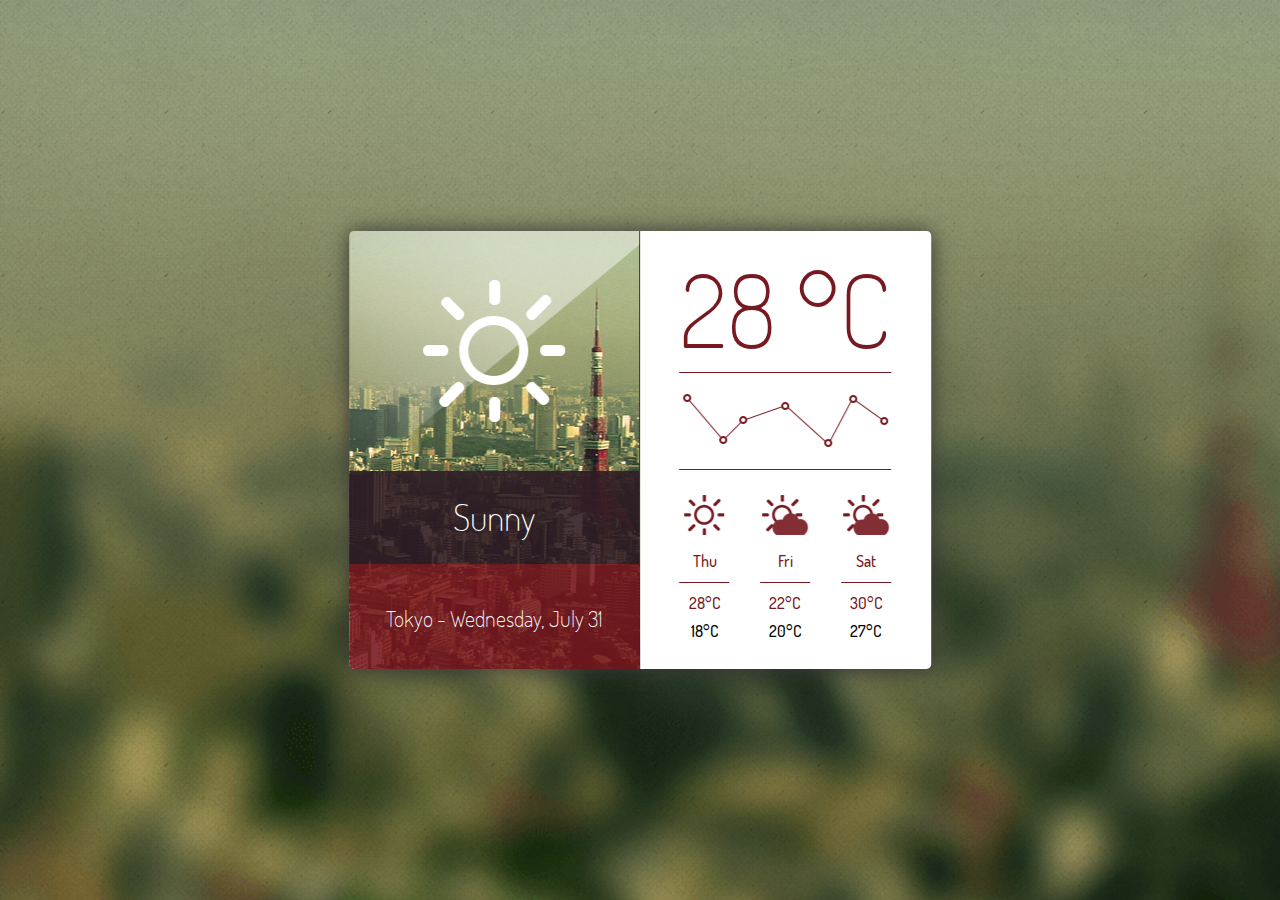
<file: index.html>
<!DOCTYPE html>
<html>
  <head>
    <meta charset="utf-8">
    <meta name="viewport" content="width=device-width, initial-scale=1.0">
    <title>Tokyo Weather Widget</title>
    <link rel="stylesheet" href="css/style.css">
    <!-- <link rel="stylesheet" href="css/flex.css"> -->
  </head>
  <body>
    <article class="container">

      <section class="left_side">
        <div class="screen"></div>
        <section class="state">
          <img src="img/sun.png" alt="sun">
          <span>Sunny</span>
        </section>
        <section class="date">
          <span>Tokyo - Wednesday, July 31</span>
        </section>
      </section>

      <section class="right_side">
        <section class="show_temp">
          <span>28 °C</span>
        </section>
        <div class="graph">
          <img src="img/graph.png" />
        </div>

        <section class="weather">
          <ul class="clearfix">
            <li>
              <div class="icon">
                <img src="img/clear.png" alt="clear">
              </div>
              <div class="weekday">
                Thu
              </div>
              <div class="temp">
                <span class="day">
                  28°C
                </span>
                <span class="night">
                  18°C
                </span>
              </div>
            </li>

            <li>
              <div class="icon">
                <img src="img/cloudy.png" alt="cloudy">
              </div>
              <div class="weekday">
                Fri
              </div>
              <div class="temp">
                <span class="day">
                  22°C
                </span>
                <span class="night">
                  20°C
                </span>
              </div>
            </li>

            <li>
              <div class="icon">
                <img src="img/cloudy.png" alt="cloudy">
              </div>
              <div class="weekday">
                Sat
              </div>
              <div class="temp">
                <span class="day">
                  30°C
                </span>
                <span class="night">
                  27°C
                </span>
              </div>
            </li>

          </ul>
        </section>
      </section>
    </article>
  </body>
</html>
</file>
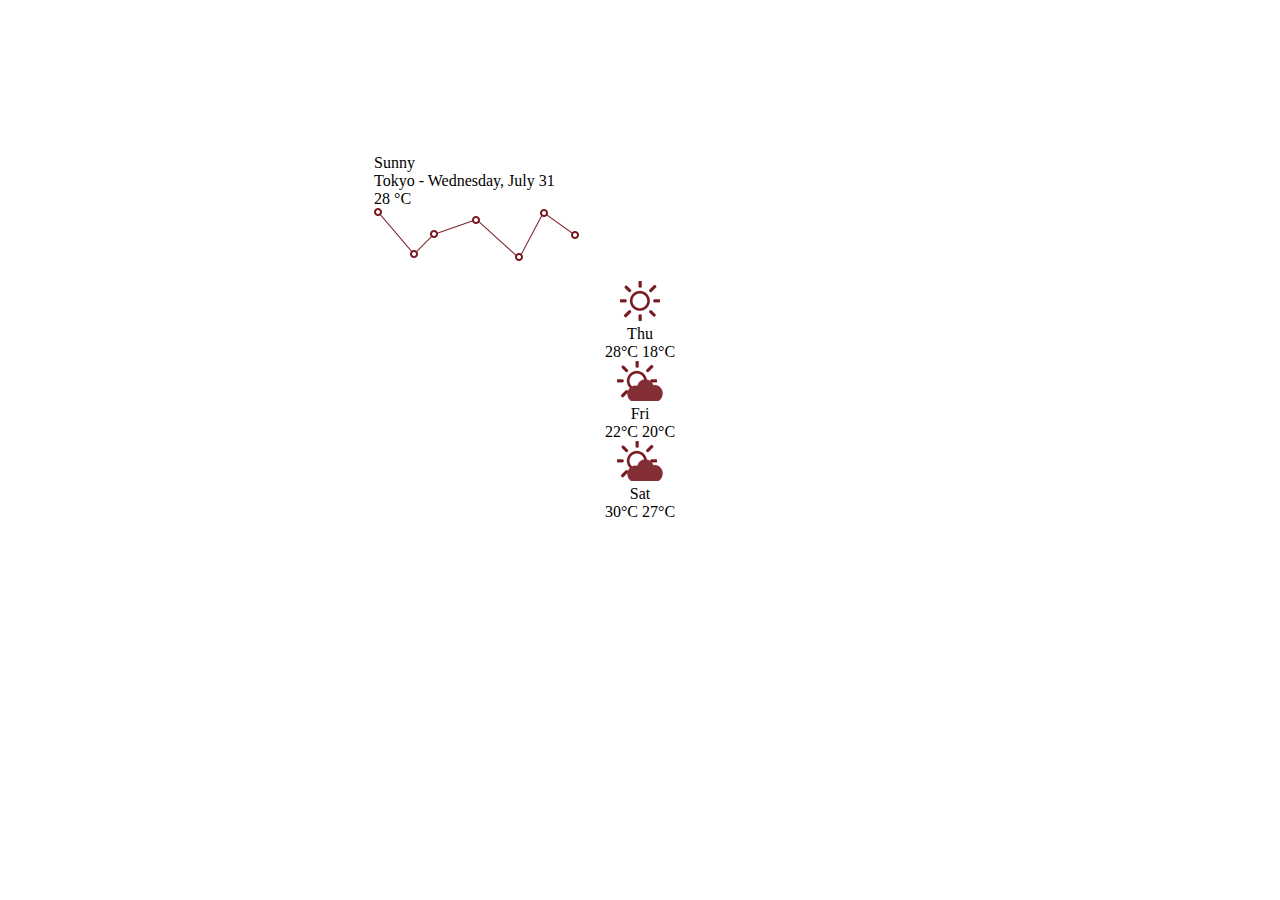
<file: index-grid.html>
<!DOCTYPE html>
<html>
  <head>
    <meta charset="utf-8">
    <meta name="viewport" content="width=device-width, initial-scale=1.0">
    <title>Tokyo Weather Widget</title>
    <link rel="stylesheet" href="css/grid.css">
  </head>
  <body>
    <section class="container">
      <div id="grid" class="grid">
        <div class="grid__item sun">
          <img class="sun sun__screen" src="img/sun.png" alt="sun">
        </div>
        <section class="grid__item state"><span class="state state__sunny">Sunny</span></section>
        <section class="grid__item city"><span class="city city__date">Tokyo - <time>Wednesday, July 31</time></span></section>
        <section class="grid__item show-temp"><span class="show-temp show-temp__temperature">28 °C</span></section>
        <div class="grid__item graph"><img class="graph graph__img" src="img/graph.png" /></div>
        <section class="grid__item weather">
          <ul class="weather weather__list clearfix">
            <li>
              <div class="icon"><img src="img/clear.png" alt="clear"></div>
              <div class="weekday">Thu</div>
              <div class="temp">
                <span class="day">28°C</span>
                <span class="night">18°C</span>
              </div>
            </li>

            <li>
              <div class="icon"><img src="img/cloudy.png" alt="cloudy"></div>
              <div class="weekday">Fri</div>
              <div class="temp">
                <span class="day">22°C</span>
                <span class="night">20°C</span>
              </div>
            </li>

            <li>
              <div class="icon"><img src="img/cloudy.png" alt="cloudy"></div>
              <div class="weekday">Sat</div>
              <div class="temp">
                <span class="day">30°C</span>
                <span class="night">27°C</span>
              </div>
            </li>
          </ul>

        </section>
      </div>
    </section>
  </body>
</html>
</file>
<file: css/style.css>
/* fonts begin */

@font-face {
  src         : url('../fonts/Dosis-ExtraLight.ttf');
  font-family : "Dosis";
}

@font-face {
  src         : url('../fonts/Dosis-Book.ttf');
  font-family : "Dosis Book";
}

/* fonts end */

@media (max-width: 600px) {
  body {
    width           : 100%;
    height          : 100%;
    margin          : 0;
    overflow        : hidden;
    background      : url('../img/background.jpg');
    background-size : 100%;
    font-family     : "Dosis";
    font-size       : 16px;
  }

  .container {
    display : block;
    margin  : auto;
  }
  /* left_side begin */

  .container .left_side {
    width      : 100%;
    margin-top : 5%;
    float      : left;
    background : url('../img/background.jpg') no-repeat;
  }

  .container .left_side:after {
    display : table;
    clear   : both;
    content : "";
  }
  /* screen-sun begin */

  .screen {}

  .screen img {}
  /* creen-sun end */
  /* state begin */

  .state {
    background  : rgba(46, 28, 37, 0.89);
    color       : #fff;
    font-size   : 6vw;
    line-height : 3rem;
    text-align  : center;
  }

  .state img {
    height : 5vw;
  }
  /* state end */
  /* date begin */

  .date {
    background  : rgba(119, 25, 33, 0.89);
    color       : #fff;
    font-size   : 6vw;
    line-height : 3rem;
    text-align  : center;
  }
  /* date end */
  /* left_side end */
  /* right_side begin */

  .container .right_side {
    width            : 100%;
    float            : left;
    background-color : #fff;
    text-align       : center;
  }

  .container .right_side:before {
    display : table;
    clear   : both;
    content : "";
  }

  .show_temp {
    padding     : 3% 0;
    padding-top : 6%;
    color       : #771921;
    font-size   : 2em;
    font-weight : normal;
    text-align  : center;
  }
  /* graph begin */

  .graph {
    margin     : auto;
    text-align : center;
  }

  .graph img {
    height        : 100%;
    padding       : 6% 0;
    border-top    : 1px solid #771921;
    border-bottom : 1px solid #771921;
  }
  /* graph end */
  /* weather begin */

  .weather {
    margin      : auto;
    padding     : 4% 0;
    font-family : "Dosis Book";
    text-align  : center;
  }
  /* list begin */

  .weather ul {
    width      : 75%;
    margin     : auto;
    padding    : 0;
    list-style : none;
    text-align : center;
  }

  .weather ul li {
    display      : inline-block;
    width        : 18vw;
    margin-right : 10vw;
    float        : left;
    text-align   : center;
  }

  .weather ul li:nth-last-child(1) {
    margin-right : 0px;
  }

  .clearfix:after {
    display : table;
    clear   : both;
    content : "";
  }
  /* list end */
  /* list-content-begin */

  .weekday {
    padding       : 5%;
    border-bottom : 1px solid #771921;
    color         : #771921;
    font-size     : 6vw;
    text-align    : center;
  }

  .temp {}

  span.day {
    display    : block;
    margin-top : 15%;
    color      : #771921;
    font-size  : 4vw;
  }

  span.night {
    display        : block;
    margin-top     : 10%;
    padding-bottom : 25%;
    color          : #000;
    font-size      : 4vw;
  }
  /* list-content-end */
  /* weather end */
  /* right side end */
}

@media (min-width: 600px) {
  body {
    background            : url('../img/background.jpg') no-repeat 50% 0%;
    background-attachment : fixed;
    background-size       : 100%;
    font-family           : "Dosis";
    font-size             : 16px;
  }

  .container {
    display       : block;
    position      : absolute;
    top           : 50%;
    left          : 50%;
    width         : 36.350em;
    height        : 27.375em;
    margin        : auto;
    transform     : translate(-50%,-50%);
    border-radius : 0.3em;
    box-shadow    : 0px 0px 21px #363636;
  }
  /* left_side begin */

  .container .left_side {
    box-sizing    : border-box;
    width         : 50%;
    height        : 100%;
    float         : left;
    overflow      : hidden;
    border-right  : 1px solid #771921;
    border-radius : 0.3em 0 0 0.3em;
    background    : url('../img/city.jpg') no-repeat left;
    /* background-size: 100%; */
  }
  /* screen-sun begin */

  .screen {
    /* height: 15em; */
    height     : 54.7%;
    background : url('../img/sun.png') no-repeat center;
    text-align : center;
  }

  .screen:before {
    display        : inline-block;
    height         : 100%;
    content        : "";
    vertical-align : middle;
  }

  .screen img {
    display        : inline-block;
    vertical-align : middle;
  }
  /* creen-sun end */
  /* state begin */

  .state {
    /* height: 2.583em; */
    height     : 21.26%;
    background : rgba(46, 28, 37, 0.89);
    color      : #fff;
    font-size  : 2.250em;
    text-align : center;
  }

  .state span {
    line-height : 2.583em;
  }

  .state img {
    display : none;
  }
  /* state end */
  /* date begin */

  .date {
    /* height: 4.9em; */
    height     : 24.2%;
    background : rgba(119, 25, 33, 0.89);
    color      : #fff;
    font-size  : 1.4em;
    text-align : center;
  }

  .date span {
    line-height : 4.9em;
  }
  /* date end */
  /* left_side end */
  /* right_side begin */

  .container .right_side {
    width            : 36.4%;
    height           : 100%;
    margin           : auto;
    padding          : 0 6.8%;
    float            : right;
    overflow         : hidden;
    border-radius    : 0 0.3em 0.3em 0;
    background-color : #fff;
    text-align       : center;
  }

  .show_temp {
    padding-top : 6%;
    color       : #771921;
    font-size   : 6.313em;
    font-weight : normal;
    text-align  : center;
  }
  /* graph begin */

  .graph {
    height        : 22%;
    border-top    : 1px solid #771921;
    border-bottom : 1px solid #771921;
    background    : url('../img/graph.png') no-repeat 50%;
  }

  .graph img {
    display : none;
  }
  /* graph end */
  /* weather begin */

  .weather {
    padding     : 4% 0;
    font-family : "Dosis Book";
  }
  /* list begin */

  .weather ul {
    width      : 100%;
    padding    : 0;
    list-style : none;
    text-align : center;
  }

  .weather ul li {
    display      : inline-block;
    width        : 3.125em;
    margin-right : 14.57%;
    float        : left;
    text-align   : center;
  }

  .weather ul li:nth-last-child(1) {
    margin-right : 0px;
  }

  .clearfix:after {
    display : table;
    clear   : both;
    content : "";
  }
  /* list end */
  /* list-content-begin */

  .icon {}

  .weekday {
    padding-top    : 25%;
    padding-bottom : 22%;
    border-bottom  : 1px solid #771921;
    color          : #771921;
  }

  .temp {}

  span.day {
    display     : inline-block;
    padding-top : 20%;
    color       : #771921;
  }

  span.night {
    display    : inline-block;
    margin-top : 15%;
    color      : #000;
  }
  /* list-content-end */
  /* weather end */
  /* right side end */
}
</file>
<file: css/flex.css>
@font-face {
  src         : url('../fonts/Dosis-ExtraLight.ttf');
  font-family : "Dosis";
}

@font-face {
  src         : url('../fonts/Dosis-Book.ttf');
  font-family : "Dosis Book";
}

@media (max-width: 600px) {
  html {
    height : 100%;
  }

  body {
    display         : flex;
    align-items     : center;
    width           : 100%;
    height          : 100%;
    margin          : 0;
    overflow        : hidden;
    background      : #91ba7f;
    background-size : 100%;
    background-size : 100%;
    font-family     : "Dosis";
    font-size       : 16px;
  }

  .container {
    display        : inline-flex;
    flex-direction : column;
    flex-wrap      : wrap;
    width          : 100%;
    margin         : auto;
    background     : url('../img/background.jpg') no-repeat 50% 0%;
  }

  .left_side,
  .right_side {
    width : 100%;
  }

  .left_side {}

  .screen {
    display : none;
  }

  .state {
    flex-basis  : auto;
    background  : rgba(46, 28, 37, 0.79);
    color       : #fff;
    font-size   : 6vw;
    line-height : 3rem;
    text-align  : center;
  }

  .state img {
    height : 5vw;
    /* padding-top: 1%; */
  }

  .date {
    background  : rgba(119, 25, 33, 0.79);
    color       : #fff;
    font-size   : 6vw;
    line-height : 3rem;
    text-align  : center;
  }
  /* right_side BEGIN */

  .right_side {
    width            : 100%;
    padding          : 0;
    border-radius    : 0;
    background-color : white;
  }

  .show_temp {
    flex-basis  : auto;
    padding     : 3% 0;
    color       : #771921;
    font-size   : 2em;
    font-weight : normal;
    text-align  : center;
  }

  .graph {
    margin     : auto;
    text-align : center;
  }

  .graph img {
    height        : 100%;
    padding       : 6% 0;
    border-top    : 1px solid #771921;
    border-bottom : 1px solid #771921;
  }

  .weather {
    flex-basis  : auto;
    padding     : 4% 0;
    font-family : "Dosis Book";
    text-align  : center;
  }

  .weather ul {
    display         : inline-flex;
    justify-content : space-around;
    width           : 75%;
    padding         : 0;
    list-style      : none;
    text-align      : center;
  }

  .weekday {
    padding       : 5%;
    border-bottom : 1px solid #771921;
    color         : #771921;
    font-size     : 6vw;
    text-align    : center;
  }

  span.day {
    display    : block;
    margin-top : 15%;
    color      : #771921;
    font-size  : 4vw;
  }

  span.night {
    display    : block;
    margin-top : 10%;
    color      : #000;
    font-size  : 4vw;
  }
}

@media(min-width: 600px) {
  html {
    height : 100%;
  }

  body {
    display         : flex;
    align-items     : center;
    height          : 100%;
    background      : url('../img/background.jpg') no-repeat;
    background-size : 100%;
    font-family     : "Dosis";
    font-size       : 16px;
  }

  .container {
    display         : inline-flex;
    flex-direction  : row;
    align-content   : center;
    align-items     : stretch;
    justify-content : center;
    width           : 36.350em;
    height          : 27.375em;
    margin          : auto;
    border-radius   : 0.3em;
    box-shadow      : 0px 0px 21px #363636;
  }

  .left_side,
  .right_side {
    display        : flex;
    flex-direction : column;
  }

  .left_side {
    box-sizing    : border-box;
    flex-basis    : 50%;
    border-right  : 1px solid #771921;
    border-radius : 0.3em 0 0 0.3em;
    background    : url('../img/city.jpg') no-repeat left;
  }

  .screen {
    flex-basis    : 59%;
    border-radius : 0.3em 0 0 0;
    background    : url('../img/sun.png') no-repeat center;
  }

  .state {
    flex-basis : 21%;
    background : rgba(46, 28, 37, 0.89);
  }

  .date {
    flex-basis    : 20%;
    border-radius : 0 0 0 0.3em;
    background    : rgba(119, 25, 33, 0.89);
  }

  .right_side {
    width            : 38%;
    padding          : 0 6.8%;
    border-radius    : 0 0.3em 0.3em 0;
    background-color : white;
  }

  .show_temp {
    flex-basis : 33%;
  }

  .graph {
    flex-basis    : 27%;
    padding       : 11% 0;
    border-top    : 1px solid #771921;
    border-bottom : 1px solid #771921;
  }

  .weather {
    flex-basis  : 45%;
    padding     : 4% 0;
    font-family : "Dosis Book";
  }

  .weather ul {
    display         : inline-flex;
    justify-content : space-around;
    width           : 100%;
    padding         : 0;
    list-style      : none;
  }

  .state {
    color       : #fff;
    font-size   : 2.250em;
    line-height : 2.583em;
    text-align  : center;
  }

  .state img {
    display : none;
  }

  .date {
    color       : #fff;
    font-size   : 1.4em;
    line-height : 4.9em;
    text-align  : center;
  }

  .weather ul {
    text-align : center;
  }

  span.day {
    display     : flex;
    padding-top : 20%;
    color       : #771921;
  }

  span.night {
    display    : flex;
    margin-top : 15%;
    color      : #000;
  }

  .weekday {
    padding-top    : 25%;
    padding-bottom : 22%;
    border-bottom  : 1px solid #771921;
    color          : #771921;
  }

  .show_temp {
    padding-top : 6%;
    color       : #771921;
    font-size   : 6.313em;
    font-weight : normal;
    text-align  : center;
  }
}
</file>
<file: css/grid.css>
.column2 { width: 16.66%; }
.left_side, .right_side { width: 50%; }

div[class*="column"] {
float: left;
padding: 0 15px;
-moz-box-sizing: border-box;
-webkit-box-sizing: border-box;
box-sizing: border-box;
}

.container {
margin-left: -15px;
margin-right: -15px;
}

.container:after ,.clearfix:after {
content:"";
display: block;
clear: both;
}

.pull-right {float:right}
.pull-left{float:left}
.text-right{text-align:right;}
.text-center{text-align:center;}
.inline-block {display: inline-block;}
.block {display: block;}
ul.list-inline{padding:0; margin:0}
ul.list-inline>li{display: inline-block;}
.inline {display: inline}
.container{
width: 532px;
margin: 0 auto;
padding: 0px 10px;
}

.weather ul {
  width      : 100%;
  padding    : 0;
  text-align : center;
  list-style : none;
  display: inline-block;
}
</file>
